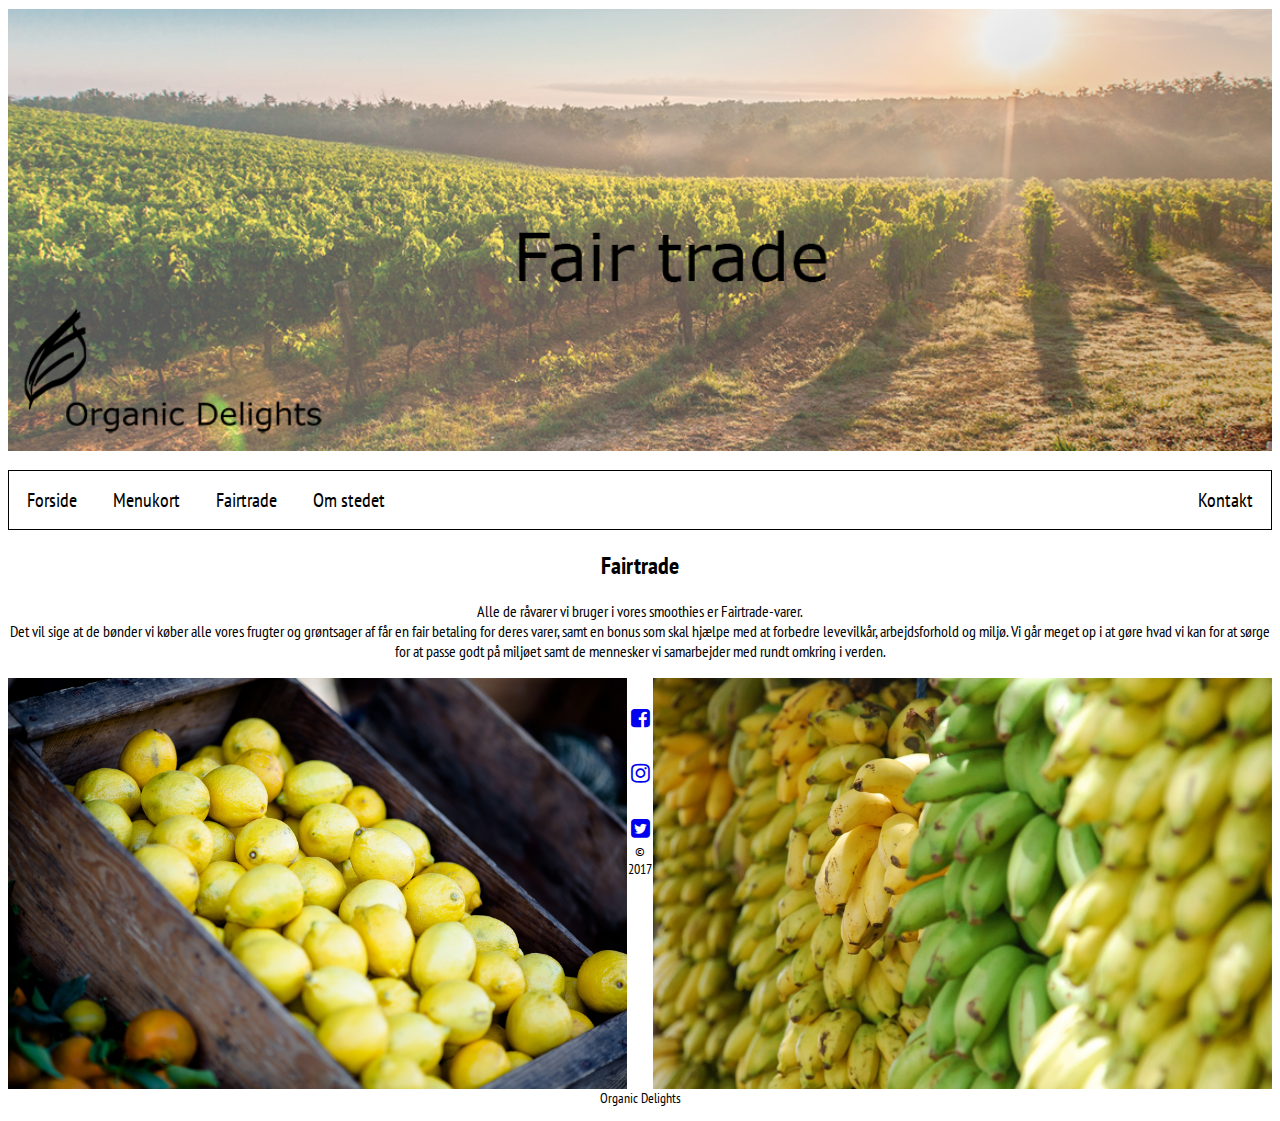
<file: fairtrade.html>
<!DOCTYPE html>
<html>
<head>
<meta charset="utf-8">
<meta name="viewport" content="width=device-width, initial-scale=1.0" >
<link href="stylesheet.css" rel="stylesheet" type="text/css">
<link href="https://fonts.googleapis.com/css?family=PT+Sans+Narrow" rel="stylesheet">

<title>Fairtrade</title>

<link rel="stylesheet" href="https://cdnjs.cloudflare.com/ajax/libs/font-awesome/4.7.0/css/font-awesome.min.css">

</head>
<body>


<img src="images/fairtradehead.png" alt="topper">



<nav>
  <ul>
  <li> <a href="index.html">Forside</a></li>
  <li> <a href="menukort.html">Menukort</a></li>
  <li> <a href="fairtrade.html">Fairtrade</a></li>
  <li> <a href="omstedet.html">Om stedet</a></li>
  <div class="kontakt"><li> <a href="kontakt.html">Kontakt</a></li> </div>
</ul>
</nav>

<h2>Fairtrade</h2>
<p>
Alle de råvarer vi bruger i vores smoothies er Fairtrade-varer.<br>
Det vil sige at de bønder vi køber alle vores frugter og grøntsager af får en fair betaling for deres varer, samt en bonus som skal hjælpe med at forbedre levevilkår, arbejdsforhold og miljø.
Vi går meget op i at gøre hvad vi kan for at sørge for at passe godt på miljøet samt de mennesker vi samarbejder med rundt omkring i verden.</p>

<img class="banan" src="images/banan.png" alt="bananer">
<img class="fairtradefrugt" src="images/appelsin.png" alt="fairfrugt">



  <footer>
  <div class="icon">
  <div class="facebook"> <a href="https://www.facebook.com/"><i class="fa fa-facebook-square"> </i></a></div>
  <div class="instagram"> <a href="https://www.instagram.com/"><i class="fa fa-instagram"> </i></a> </div>
  <div class="twitter"> <a href="https://twitter.com/"><i class="fa fa-twitter-square"> </i> </a></div>


  </div>
<div class="org" <p>© 2017 Organic Delights</p></div>
</footer>


</body>
</html>
</file>
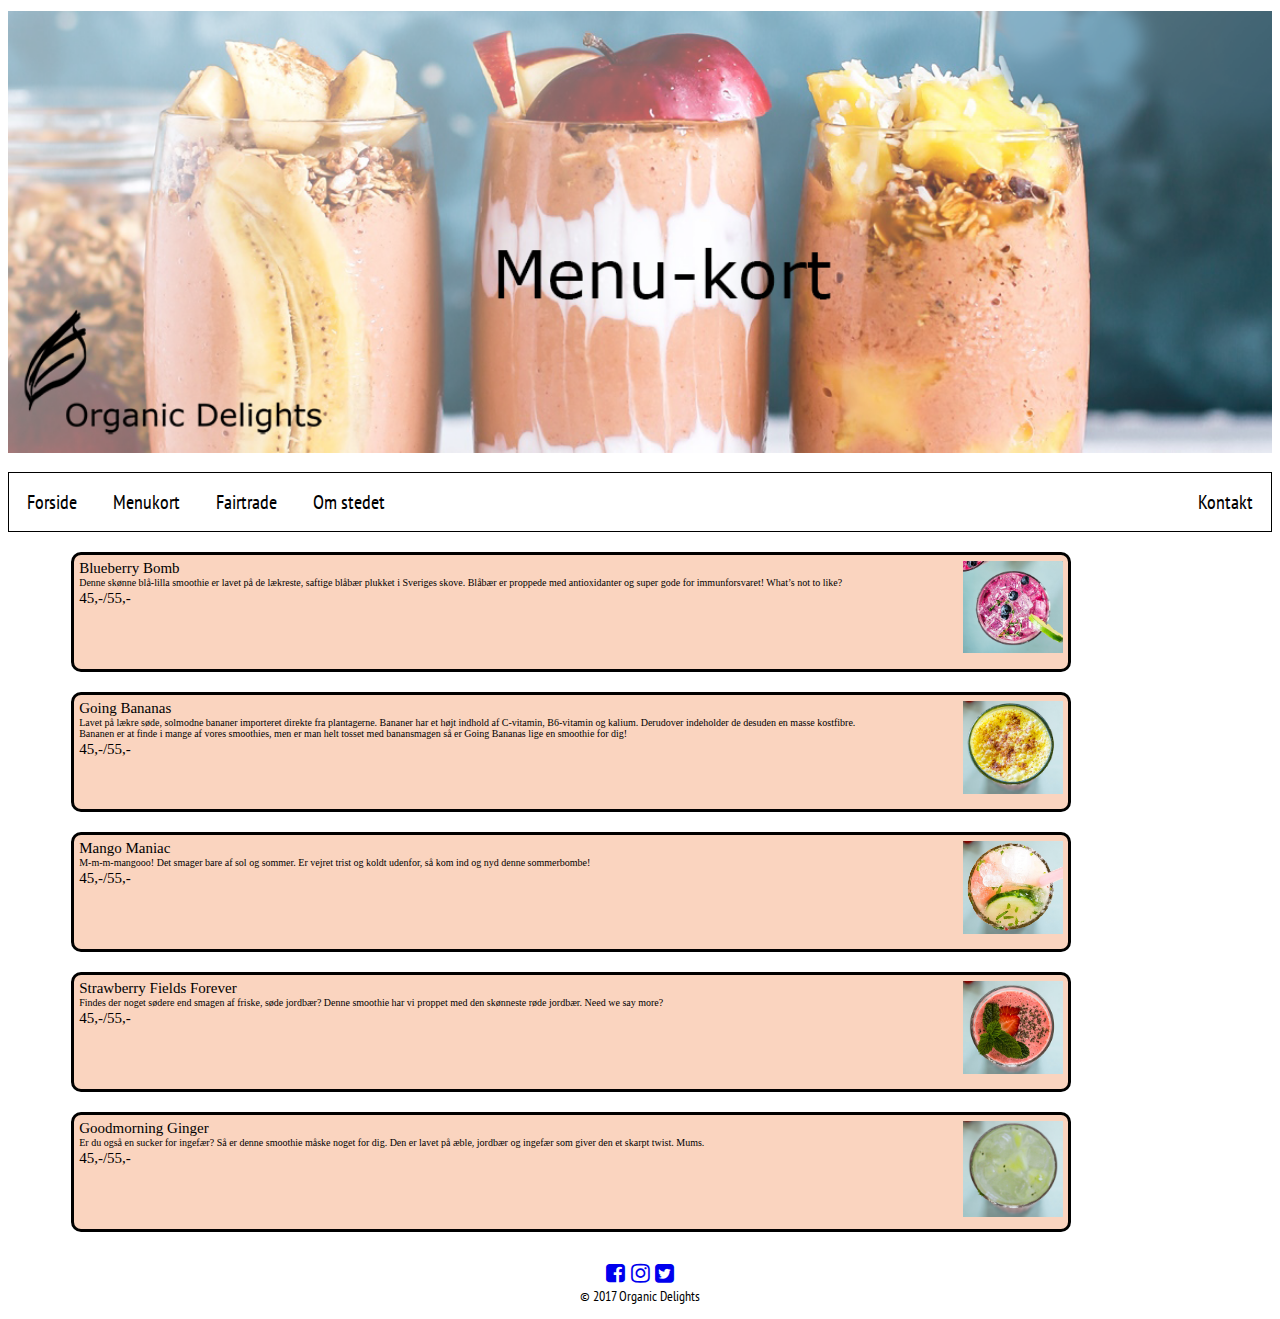
<file: menukort.html>
<!DOCTYPE html>
<html lang="en">
<link rel="stylesheet" href="stylesheet.css" type="text/css"/>




<head>
  <meta charset="utf-8">
  <meta name="viewport" content="width=device-width, initial-scale=1.0" >
<!--Linker til font fra google til stylesheet-->
  <link href="https://fonts.googleapis.com/css?family=PT+Sans+Narrow" rel="stylesheet">
  <link href="https://cdnjs.cloudflare.com/ajax/libs/font-awesome/4.7.0/css/font-awesome.min.css" rel="stylesheet">
  <title>ProductMenu</title>
</head>


<div class="headerpic">
<img src="images/headeraske.png" alt="frugt">
</div>


<nav>
  <ul>
  <li> <a href="index.html">Forside</a></li>
  <li> <a href="menukort.html">Menukort</a></li>
  <li> <a href="fairtrade.html">Fairtrade</a></li>
  <li> <a href="omstedet.html">Om stedet</a></li>
  <div class="kontakt"><li> <a href="kontakt.html">Kontakt</a></li> </div>
  </ul>
</nav>

  <div class="productrow">


    <div class="box">
      <div class="picture">
        <img src="images/blueberry.jpg" alt="Blueberry Bomb"/>
      </div>
      <div class="boxtext">
        <div class="text">
          Blueberry Bomb
          <div class="desc">
            Denne skønne blå-lilla smoothie er lavet på de lækreste, saftige blåbær plukket i Sveriges skove. Blåbær er proppede med antioxidanter og super gode for immunforsvaret! What’s not to like?
          </div>
          <div class="price">
            45,-/55,-
          </div>
        </div>
      </div>
    </div>

    <div class="box">
      <div class="picture">
        <img src="images/banana.jpg" alt="Going Bananas" />
      </div>
      <div class="boxtext">
        <div class="text">
          Going Bananas
          <div class="desc">
            Lavet på lækre søde, solmodne bananer importeret direkte fra plantagerne. Bananer har et højt indhold af C-vitamin, B6-vitamin og kalium. Derudover indeholder de desuden en masse kostfibre. Bananen er at finde i mange af vores smoothies, men er man helt tosset med banansmagen så er Going Bananas lige en smoothie for dig!
          </div>
          <div class="price">
            45,-/55,-
          </div>
        </div>
      </div>
    </div>

    <div class="box">
      <div class="picture">
        <img src="images/mango.jpg" alt="Mango Maniac" />
      </div>
      <div class="boxtext">
        <div class="text">
          Mango Maniac
          <div class="desc">
            M-m-m-mangooo! Det smager bare af sol og sommer. Er vejret trist og koldt udenfor, så kom ind og nyd denne sommerbombe!
          </div>
          <div class="price">
            45,-/55,-
          </div>
        </div>
      </div>
    </div>

    <div class="box">
      <div class="picture">
        <img src="images/strawberry.jpg" alt="Strawberry Fields Forever" />
      </div>
      <div class="boxtext">
        <div class="text">
          Strawberry Fields Forever
          <div class="desc">
            Findes der noget sødere end smagen af friske, søde jordbær? Denne smoothie har vi proppet med den skønneste røde jordbær. Need we say more?
          </div>
          <div class="price">
            45,-/55,-
          </div>
        </div>
      </div>
    </div>

    <div class="box">
      <div class="picture">
        <img src="images/ginger.jpg" alt="Goodmorning Ginger" />
      </div>
      <div class="boxtext">
        <div class="text">
          Goodmorning Ginger
          <div class="desc">
            Er du også en sucker for ingefær? Så er denne smoothie måske noget for dig. Den er lavet på æble, jordbær og ingefær som giver den et skarpt twist. Mums.
          </div>
          <div class="price">
            45,-/55,-
          </div>
        </div>
      </div>
    </div>

  </div>


    <footer>
    <div class="icon">
    <div class="facebook"> <a href="https://www.facebook.com/"><i class="fa fa-facebook-square"> </i></a></div>
    <div class="instagram"> <a href="https://www.instagram.com/"><i class="fa fa-instagram"> </i></a> </div>
    <div class="twitter"> <a href="https://twitter.com/"><i class="fa fa-twitter-square"> </i> </a></div>


    </div>

<div class="org" <p>© 2017 Organic Delights</p></div>

   </footer>

  </body>


  </html>
</file>
<file: stylesheet.css>
* {

  box-sizing: border-box;
}

p {
  text-align: center;
}
/*De 3 billeder*/
.kontakt {

  float: right;
}
/*Første billede on a line*/
.lemon {
  display: block;
  margin: auto;
  width: 30%;
  margin-right: 40px;
  float:left;

}

.org {
  font-size: 14px;
  text-align: center;
  font-family: 'PT Sans Narrow', sans-serif;
}

/*Andet billede on a row*/

.organic {
  display: block;
  width: 30%;
  float: left;
  /*margin-top: 1px;*/
}

/*Tredje billede on a row*/

.veggie {
  display: block;
  margin: auto;
  width: 30%;
  float: right;

}

/*.velkommen {
  font-size: 50px;
}*/
/*Navigationsbar*/
nav {
  color: black;
  margin-top: 15px;
}


 /*Header*/

 .headerpic {
   margin-top: 10px;
  }

/*ikoner*/
.icon {
font-size: 15px;
text-align: center;
}

/*footer icon*/
.facebook {
  color: black;
display: inline-block;
}

.twitter {
color: black;
display: inline-block;

}

.instagram {
  color: black;
display: inline-block;

}
/*Når der er klikket på ikonerne*/
a:visited {
  color: black;
}
/*Contact oplysninger*/
.contact {
  display: block;
  float: right;
  margin: 0;
  font-family: 'PT Sans Narrow', sans-serif;
}

/*forside billede*/
.forsidepic {

margin-top: 10px;
margin-bottom: 10px;

}

/*øvertse billede på omstedet*/
.frugt {
  margin-top: 10px;
}

/*alle billeder*/
img {
  width: 100%;
  height: auto;
  margin-top: 1px;
}


/*navbar*/
/*Fjerner bullets*/
ul {
    list-style-type: none;
    margin: 0;
    padding: 0;
}

ul {
    list-style-type: none;
    margin: 0;
    padding: 0;
    overflow: hidden;
    background-color: white;
    border: solid;
    border-width: thin;
}

/*Horisontal bar*/
li {
    float: left;
}

li a {
    display: block;
    color: black;
    text-align: center;
    padding: 12px 14px;
    text-decoration: none;
    font-family: 'PT Sans Narrow', sans-serif;
    font-size: 14px;


}

/* Change the link color to #111 (black) on hover */
li a:hover {
    background-color: #dddddd;
}

/*footer*/

footer {
    display: block;
}

#map {
  width: 400px;
  height: 200px;

}

/*Frejas side omstedet*/
article {
font-family: 'PT Sans Narrow', sans-serif;
text-align: center;
font-size: 16px;
margin-top: 16px;
margin-bottom: 15px;
}

footer {
    display: block;
    font-size: 36px;
}

/*Emils side om Fairtrade*/
.banan {
height: 49%;
width: 49%;
float: right;

}

.fairtradefrugt {
height: 49%;
width: 49%;
float: left;

}

/*Emmas side om kontakt*/
h2 {
 font-family: "PT Sans Narrow", sans-serif;
 text-align: center;
}

.headerbillede {
height: 20%;
width: 100%;
}

.lille {
  height: 30%;
  width: 40%;
  float: left;
  margin-right: 1px;
  margin-bottom: 0.5em;
}


i {
  margin-top: 30px;
}

.kontakttekst {
float: left;
display: block;
}

p {
  font-family: "PT Sans Narrow", sans-serif;
}

/*Askes side om menu*/
.productrow {
  margin-left: 5%;
}

.box{
 margin-top: 20px;
 width: 90%;
 min-height: 120px;
 min-width: 100px;
 max-width: 1000px;
 max-height: 200px;
 left: 10%;
 /*position: absolute;*/
 padding: 5px;
 border: solid;
 border-radius: 10px;
 background: #FAD4BF;

}



.picture {
  height: 30%;
  width: 30%;
  max-width: 110px;
  max-height: 110px;
  float: right;
  padding-bottom: 5px;
  padding-left: 10px;


}

.boxtext{
  /*float: right;*/
}

.text{
  padding-left: 0px;
  padding-right: 10%;
  /*float: right;*/
  color: black;
  font-size: 15px;
  box-sizing: border-box;
  padding-top: 0px;
  padding-bottom: 5px;
}

.desc{
  color: black;
  padding-right: 10%;
  font-size: 10px;
  position: relative;
  box-sizing: content-box;
  padding-top: 0px;
  padding-bottom: 2px;
}

.price{
  position: relative;
  box-sizing: content-box;
  padding-top: 0px;
  padding-bottom: 2px;
}

.boxtext{
  flex-direction: column;
}


/*Større skærm*/
@media screen and (min-width: 700px) {



li a{
    padding: 14px 16px;
    font-size: 18px;

  }

.icon {
font-size: 18px;
text-align: center;

}

.org {
  font-size: 14px;
  text-align: center;
  font-family: 'PT Sans Narrow', sans-serif;
}

.kontakt {

  float: right;
}
}

@media screen and (min-width: 900px) {

li a{
  padding: 16px 18px;
  font-size: 20px;

}
  .icon {
  font-size: 22px;
  text-align: center;

  }

.org {
  font-size: 14px;
  text-align: center;
  font-family: 'PT Sans Narrow', sans-serif;
}

}
</file>
